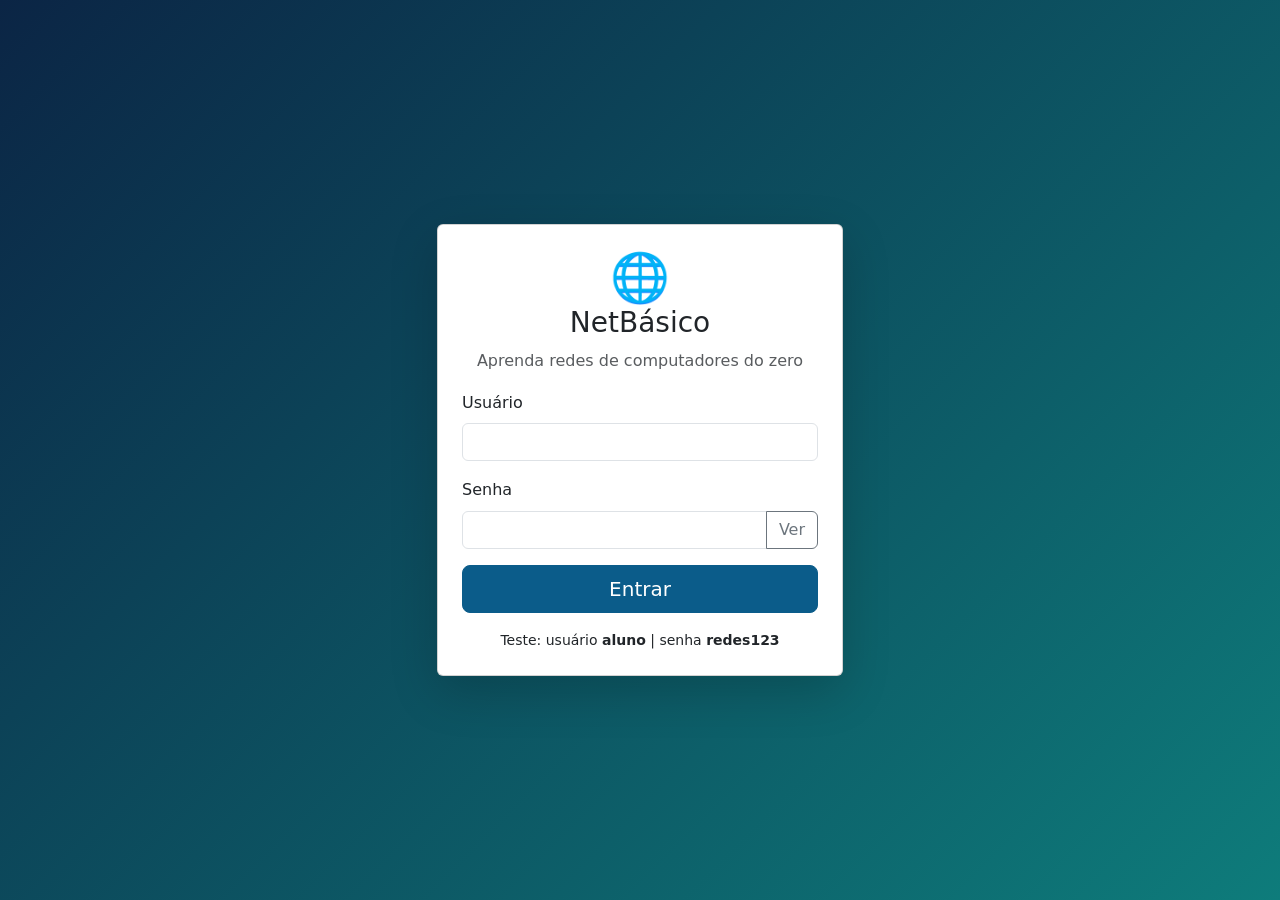
<file: index.html>
<!DOCTYPE html>
<html lang="pt-BR" data-bs-theme="light">
<head>
  <meta charset="UTF-8">
  <meta name="viewport" content="width=device-width, initial-scale=1">
  <title>NetBásico | Redes de Computadores</title>
  <link href="https://cdn.jsdelivr.net/npm/bootstrap@5.3.3/dist/css/bootstrap.min.css" rel="stylesheet">
  <link href="css/style.css" rel="stylesheet">
</head>
<body>
  <a href="#conteudo" class="pular">Pular para o conteúdo</a>
  <nav class="navbar navbar-expand-md sticky-top barra">
    <div class="container">
      <a class="navbar-brand fw-bold" href="#topo">🌐 NetBásico</a>
      <button class="navbar-toggler" data-bs-toggle="collapse" data-bs-target="#menu" aria-label="Abrir menu"><span class="navbar-toggler-icon"></span></button>
      <div class="collapse navbar-collapse" id="menu">
        <ul class="navbar-nav me-auto">
          <li class="nav-item"><a class="nav-link" href="#explorar">Explorar</a></li>
          <li class="nav-item"><a class="nav-link" href="#osi">Modelo OSI</a></li>
          <li class="nav-item"><a class="nav-link" href="#enderecos">Endereços</a></li>
          <li class="nav-item"><a class="nav-link" href="#curiosidades">Curiosidades</a></li>
          <li class="nav-item"><a class="nav-link" href="#contato">Contato</a></li>
        </ul>
        <button class="btn btn-outline-light btn-sm me-2" data-bs-toggle="offcanvas" data-bs-target="#acess">♿ Acessibilidade</button>
        <button id="btnSair" class="btn btn-light btn-sm">Sair</button>
      </div>
    </div>
  </nav>

  <div class="offcanvas offcanvas-end" id="acess" tabindex="-1" aria-label="Acessibilidade">
    <div class="offcanvas-header"><h2 class="h5">Acessibilidade</h2><button class="btn-close" data-bs-dismiss="offcanvas" aria-label="Fechar"></button></div>
    <div class="offcanvas-body d-grid gap-2 align-content-start">
      <button id="btnTema" class="btn btn-outline-primary">🌙 Modo escuro</button>
      <button id="btnMais" class="btn btn-outline-primary">A+ Aumentar fonte</button>
      <button id="btnMenos" class="btn btn-outline-primary">A- Diminuir fonte</button>
      <button id="btnContraste" class="btn btn-outline-primary">Alto contraste</button>
      <button id="btnReset" class="btn btn-outline-secondary">Restaurar padrão</button>
    </div>
  </div>

  <header id="topo" class="hero text-white text-center">
    <div class="container py-5">
      <p class="selo">Redes de Computadores • Conceitos básicos</p>
      <h1 class="display-4 fw-bold">Como os computadores conversam?</h1>
      <p class="lead mx-auto" style="max-width:640px">Protocolos, cabos, topologias e endereços explicados de forma simples, com exemplos do dia a dia.</p>
      <a href="#explorar" class="btn btn-warning btn-lg">Começar a explorar</a>
    </div>
  </header>

  <main id="conteudo" class="container my-5">
    <div id="car" class="carousel slide mb-5 shadow" data-bs-ride="carousel">
      <div class="carousel-indicators">
        <button data-bs-target="#car" data-bs-slide-to="0" class="active" aria-label="Slide 1"></button>
        <button data-bs-target="#car" data-bs-slide-to="1" aria-label="Slide 2"></button>
        <button data-bs-target="#car" data-bs-slide-to="2" aria-label="Slide 3"></button>
        <button data-bs-target="#car" data-bs-slide-to="3" aria-label="Slide 4"></button>
      </div>
      <div class="carousel-inner rounded-4">
        <div class="carousel-item active"><img src="img/topologia.svg" class="d-block w-100" alt="Cinco computadores ligados a um dispositivo central"><div class="carousel-caption legenda"><h2 class="h5">Topologias</h2><p class="mb-0">O desenho da rede define seu custo e sua resistência a falhas.</p></div></div>
        <div class="carousel-item"><img src="img/cabos.svg" class="d-block w-100" alt="Cabo ligando dois dispositivos"><div class="carousel-caption legenda"><h2 class="h5">Cabos</h2><p class="mb-0">Par trançado, fibra óptica e coaxial: cada um tem seu uso.</p></div></div>
        <div class="carousel-item"><img src="img/protocolos.svg" class="d-block w-100" alt="Três máquinas trocando mensagens"><div class="carousel-caption legenda"><h2 class="h5">Protocolos</h2><p class="mb-0">As regras que permitem que equipamentos diferentes se entendam.</p></div></div>
        <div class="carousel-item"><img src="img/wifi.svg" class="d-block w-100" alt="Ondas de sinal Wi-Fi"><div class="carousel-caption legenda"><h2 class="h5">Redes sem fio</h2><p class="mb-0">O Wi-Fi leva os dados pelo ar usando ondas de rádio.</p></div></div>
      </div>
      <button class="carousel-control-prev" data-bs-target="#car" data-bs-slide="prev"><span class="carousel-control-prev-icon"></span><span class="visually-hidden">Anterior</span></button>
      <button class="carousel-control-next" data-bs-target="#car" data-bs-slide="next"><span class="carousel-control-next-icon"></span><span class="visually-hidden">Próximo</span></button>
    </div>

    <section id="explorar" class="mb-5">
      <h2 class="titulo">Explorar conceitos</h2>
      <p>Escolha uma aba ou pesquise por um termo (por exemplo: DNS, fibra, porta 443).</p>
      <label for="busca" class="form-label visually-hidden">Pesquisar</label>
      <input id="busca" type="search" class="form-control form-control-lg mb-3" placeholder="🔍 Pesquisar conceito...">
      <ul class="nav nav-pills mb-3" id="abas">
        <li class="nav-item"><button class="nav-link active" data-cat="Todos">Todos</button></li>
        <li class="nav-item"><button class="nav-link" data-cat="Protocolo">Protocolos</button></li>
        <li class="nav-item"><button class="nav-link" data-cat="Cabo">Cabos</button></li>
        <li class="nav-item"><button class="nav-link" data-cat="Equipamento">Equipamentos</button></li>
        <li class="nav-item"><button class="nav-link" data-cat="Topologia">Topologias</button></li>
      </ul>
      <p id="contagem" class="small" aria-live="polite"></p>
      <div id="cartoes" class="row g-4"></div>
    </section>

    <section id="osi" class="mb-5">
      <h2 class="titulo">Modelo OSI: 7 camadas</h2>
      <p>O modelo OSI divide a comunicação em camadas. Cada camada cuida de uma tarefa e conversa só com a vizinha.</p>
      <div class="table-responsive"><table class="table table-striped align-middle">
        <caption>Camadas do modelo OSI, com exemplos de protocolos e equipamentos</caption>
        <thead><tr><th>Camada</th><th>Função</th><th>Exemplos</th></tr></thead>
        <tbody>
          <tr><td>7 – Aplicação</td><td>Serviços usados pelo usuário</td><td>HTTP, DNS, SMTP, FTP</td></tr>
          <tr><td>6 – Apresentação</td><td>Formato, compressão e criptografia</td><td>TLS, JPEG, UTF-8</td></tr>
          <tr><td>5 – Sessão</td><td>Abre, mantém e fecha conversas</td><td>Sessões, autenticação</td></tr>
          <tr><td>4 – Transporte</td><td>Entrega entre programas</td><td>TCP, UDP</td></tr>
          <tr><td>3 – Rede</td><td>Endereço lógico e rotas</td><td>IP, ICMP, roteador</td></tr>
          <tr><td>2 – Enlace</td><td>Comunicação na rede local</td><td>Ethernet, MAC, switch</td></tr>
          <tr><td>1 – Física</td><td>Sinais, cabos e ondas</td><td>Par trançado, fibra, Wi-Fi</td></tr>
        </tbody></table></div>
    </section>

    <section id="enderecos" class="mb-5">
      <h2 class="titulo">Endereços na rede</h2>
      <div class="row g-4">
        <div class="col-md-4"><div class="card h-100 cartao"><div class="card-body"><h3 class="h5">📍 Endereço IP</h3><p>Identifica o dispositivo na rede. IPv4 usa 32 bits (192.168.0.10); IPv6 usa 128 bits e resolve a falta de endereços.</p></div></div></div>
        <div class="col-md-4"><div class="card h-100 cartao"><div class="card-body"><h3 class="h5">🔖 Endereço MAC</h3><p>Número gravado na placa de rede (ex.: A4:5E:60:B2:11:9C). Usado dentro da rede local, pelo switch.</p></div></div></div>
        <div class="col-md-4"><div class="card h-100 cartao"><div class="card-body"><h3 class="h5">🎭 Máscara de sub-rede</h3><p>Separa a parte da rede da parte do dispositivo. 255.255.255.0 (/24) permite 254 dispositivos. Faixas privadas: 10.x, 172.16.x e 192.168.x.</p></div></div></div>
      </div>
    </section>

    <section id="curiosidades" class="mb-5">
      <h2 class="titulo">Curiosidades</h2>
      <div class="accordion" id="cur">
        <div class="accordion-item"><h3 class="accordion-header"><button class="accordion-button" data-bs-toggle="collapse" data-bs-target="#c1">Quem inventou a internet?</button></h3><div id="c1" class="accordion-collapse collapse show" data-bs-parent="#cur"><div class="accordion-body">Ela nasceu da ARPANET, rede militar e acadêmica dos EUA criada em 1969. O TCP/IP foi adotado em 1983 e a web (HTTP) surgiu em 1991.</div></div></div>
        <div class="accordion-item"><h3 class="accordion-header"><button class="accordion-button collapsed" data-bs-toggle="collapse" data-bs-target="#c2">A internet passa por cabos no fundo do mar?</button></h3><div id="c2" class="accordion-collapse collapse" data-bs-parent="#cur"><div class="accordion-body">Sim. Cabos submarinos de fibra óptica levam quase todo o tráfego entre continentes, muito mais do que os satélites.</div></div></div>
        <div class="accordion-item"><h3 class="accordion-header"><button class="accordion-button collapsed" data-bs-toggle="collapse" data-bs-target="#c3">O que significa o cadeado no navegador?</button></h3><div id="c3" class="accordion-collapse collapse" data-bs-parent="#cur"><div class="accordion-body">Que a conexão usa HTTPS, ou seja, HTTP protegido por criptografia TLS. Ele protege o caminho dos dados, mas não garante que o site seja confiável.</div></div></div>
      </div>
    </section>

    <section id="contato" class="mb-5">
      <h2 class="titulo">Contato</h2>
      <div class="row g-4"><div class="col-lg-6">
        <form id="formContato" novalidate>
          <label for="nome" class="form-label">Nome</label>
          <input id="nome" class="form-control mb-2">
          <label for="email" class="form-label">E-mail</label>
          <input id="email" type="email" class="form-control mb-2">
          <label for="assunto" class="form-label">Assunto</label>
          <select id="assunto" class="form-select mb-2"><option>Dúvida</option><option>Sugestão</option><option>Erro no site</option></select>
          <label for="msg" class="form-label">Mensagem</label>
          <textarea id="msg" class="form-control mb-3" rows="4"></textarea>
          <p id="retorno" role="status"></p>
          <button class="btn btn-primary btn-lg">Enviar mensagem</button>
        </form></div>
        <div class="col-lg-6"><div class="card cartao h-100"><div class="card-body"><h3 class="h5">Sugestões de estudo</h3><p>Depois de explorar o site, tente montar uma rede no simulador Cisco Packet Tracer e use o comando <code>ping</code> para testar a comunicação entre dois computadores.</p></div></div></div></div>
    </section>
  </main>

  <footer class="rodape text-center py-4">
    <p class="mb-1 fw-bold">🌐 NetBásico – Projeto Final de Desenvolvimento de Interfaces</p>
    <p class="small mb-0">Feito com HTML, CSS, JavaScript e Bootstrap • <a href="#topo">Voltar ao topo</a></p>
  </footer>
  <script src="https://cdn.jsdelivr.net/npm/bootstrap@5.3.3/dist/js/bootstrap.bundle.min.js"></script>
  <script src="js/dados.js"></script>
  <script src="js/main.js"></script>
</body>
</html>
</file>
<file: css/style.css>
/* v2 – NetBásico. Paleta: azul-marinho (confiança), azul (tecnologia), verde-azulado (calma/equilíbrio), alaranjado (destaque/ação). */
:root { 
  --marinho:#0B2545; 
  --azul:#0B5C8A;
  --verde:#0E7C7B; 
  --ambar:#F2A900; 
  --bs-primary:#0B5C8A; 
  --bs-primary-rgb:11,92,138; 
}
[data-bs-theme=dark] 
{ --bs-primary:#5CC8F2;
 --bs-primary-rgb:92,200,242; 
 --bs-body-bg:#0D1B2A; 
 --bs-body-color:#E8EEF4; 
 --bs-tertiary-bg:#13283D; 
}
body { 
  font-family:"Segoe UI", system-ui, sans-serif; 
  line-height:1.6; 
}
.btn-primary { 
  --bs-btn-bg:#0B5C8A; 
  --bs-btn-border-color:#0B5C8A; 
  --bs-btn-hover-bg:#084467; 
  --bs-btn-hover-border-color:#084467; 
  --bs-btn-color:#fff; 
}
[data-bs-theme=dark] .btn-primary { 
  --bs-btn-bg:#5CC8F2; 
  --bs-btn-border-color:#5CC8F2; 
  --bs-btn-color:#0D1B2A; 
  --bs-btn-hover-bg:#8ADAF7; 
  --bs-btn-hover-color:#0D1B2A; 
}
.barra { 
  background:var(--marinho); 
}
.barra .nav-link, .barra .navbar-brand { 
  color:#fff;
}
.barra .nav-link:hover { 
  color:var(--ambar); 
}
.hero { 
  background:linear-gradient(135deg,#0B2545 0%,#0B5C8A 60%,#0E7C7B 100%); 
}
.selo { 
  display:inline-block; 
  background:rgba(255,255,255,.15); 
  padding:.3rem 1rem; 
  border-radius:2rem; 
}
.titulo { 
  font-weight:700; 
  margin-bottom:1rem; 
  padding-left:.8rem; 
  border-left:6px solid var(--ambar); 
}
.cartao { 
  border:0; 
  border-radius:1rem; 
  box-shadow:0 2px 10px rgba(0,0,0,.12); 
  transition:transform .2s; 
}
.cartao:hover { 
  transform:translateY(-5px); 
}
.emoji { 
  font-size:2rem; 
}
.etq { 
  font-size:.8rem; 
  padding:.25rem .6rem; 
  border-radius:1rem; 
  color:#fff; 
}
.Protocolo { 
  background:#0B5C8A; 
} .Cabo { 
  background:#0B6E5F; 
} .Equipamento {
  background:#7A3B00; 
} .Topologia { 
  background:#5B2A86; 
}
.nav-pills .nav-link {
  margin:0 .4rem .4rem 0;
  border:1px solid var(--bs-primary); 
}
.legenda { 
  background:rgba(0,0,0,.7); 
  border-radius:.6rem;
}
.rodape {
  background:var(--marinho); 
  color:#fff; 
}
.rodape a { 
  color:var(--ambar); 
}
.login-fundo {
  background:linear-gradient(135deg,#0B2545,#0E7C7B);
}
.pular { 
  position:absolute; left:-999px;
}
.pular:focus { 
  left:8px; 
  top:8px;
  background:#fff; 
  color:#000; 
  padding:8px; 
  z-index:3000; 
}
:focus-visible { 
  outline:3px solid var(--ambar) !important;
  outline-offset:2px; 
}
body.alto-contraste, body.alto-contraste .card, body.alto-contraste .accordion-button, body.alto-contraste .table { 
  background:#000 !important; 
  color:#fff !important; 
}
body.alto-contraste a { 
  color:#FFD400; 
}
body.alto-contraste .card, body.alto-contraste .btn { 
  border:2px solid #fff; 
}
@media (prefers-reduced-motion:reduce) { * { transition:none !important; } }
</file>
